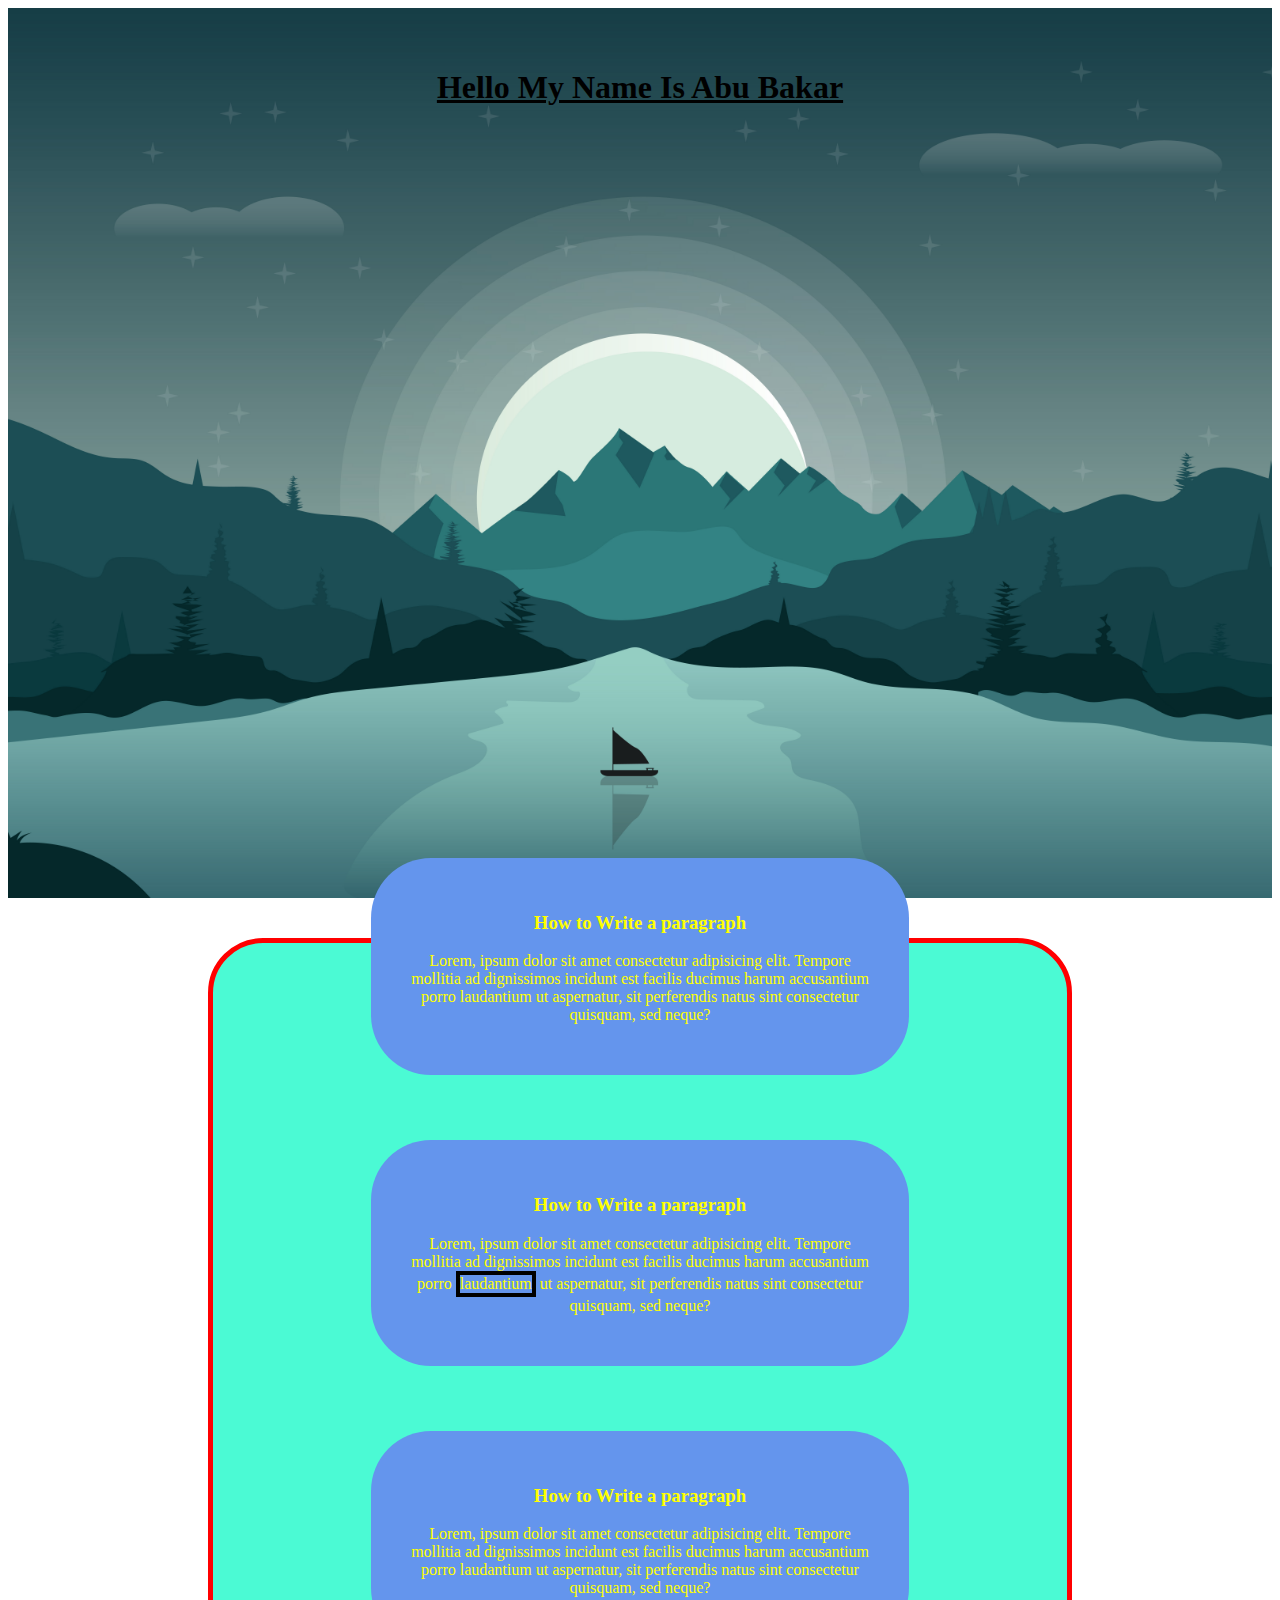
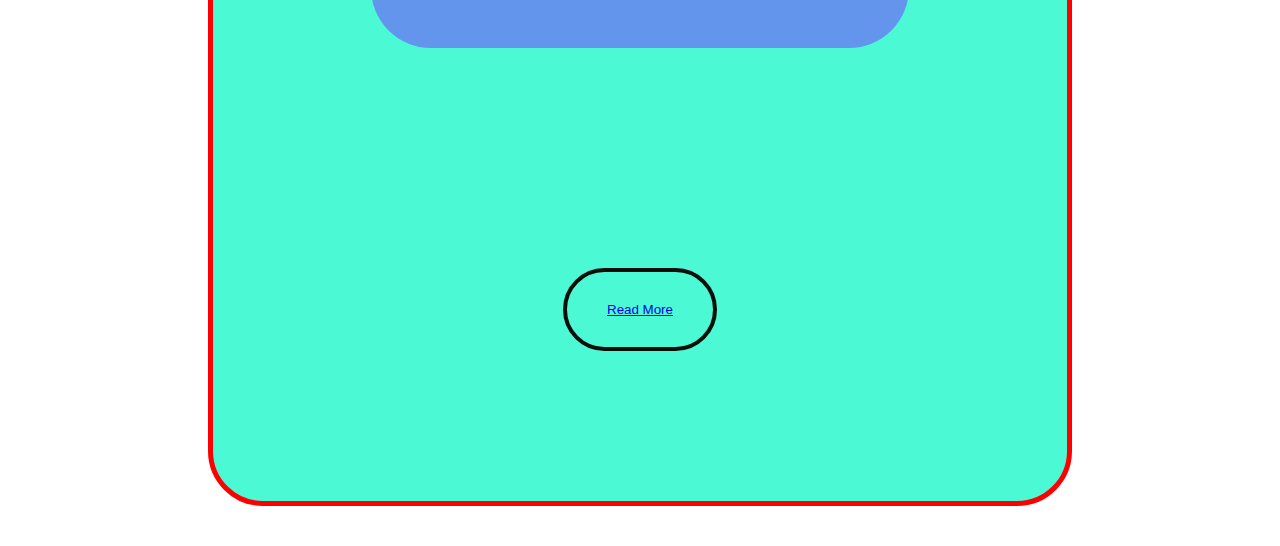
<file: index.html>
<!DOCTYPE html>
<html lang="en">
<head>
    <meta charset="UTF-8">
    <meta name="viewport" content="width=device-width, initial-scale=1.0">
    <title>My First Webpage</title>
    <link rel="stylesheet" href="index.css">
</head>
<body>
    <header>
        <div class="header">
            <h1 class="heading">Hello My Name Is Abu Bakar</h1>
        </div>
    </header>

    <div class="head-0">

    <div class="head1">
        <h3>How to Write a paragraph</h3>
        <p>Lorem, ipsum dolor sit amet consectetur adipisicing elit. Tempore mollitia ad dignissimos incidunt est facilis ducimus harum accusantium 
         porro laudantium ut aspernatur, sit perferendis natus sint consectetur quisquam, sed neque?</p>

    </div>
    <div class="head1">
        <h3>How to Write a paragraph</h3>
        <p>Lorem, ipsum dolor sit amet consectetur adipisicing elit. Tempore mollitia ad dignissimos incidunt est facilis ducimus harum accusantium 
         porro <span class="inline">laudantium</span> ut aspernatur, sit perferendis natus sint consectetur quisquam, sed neque?</p>

    </div>
    <div class="head1">
        <h3>How to Write a paragraph</h3>
        <p>Lorem, ipsum dolor sit amet consectetur adipisicing elit. Tempore mollitia ad dignissimos incidunt est facilis ducimus harum accusantium 
         porro laudantium ut aspernatur, sit perferendis natus sint consectetur quisquam, sed neque?</p>


         
         

    </div>
    <button><a href="inline.html">Read More</a></button>
    
    </div>



    
    
</body>
</html>
</file>
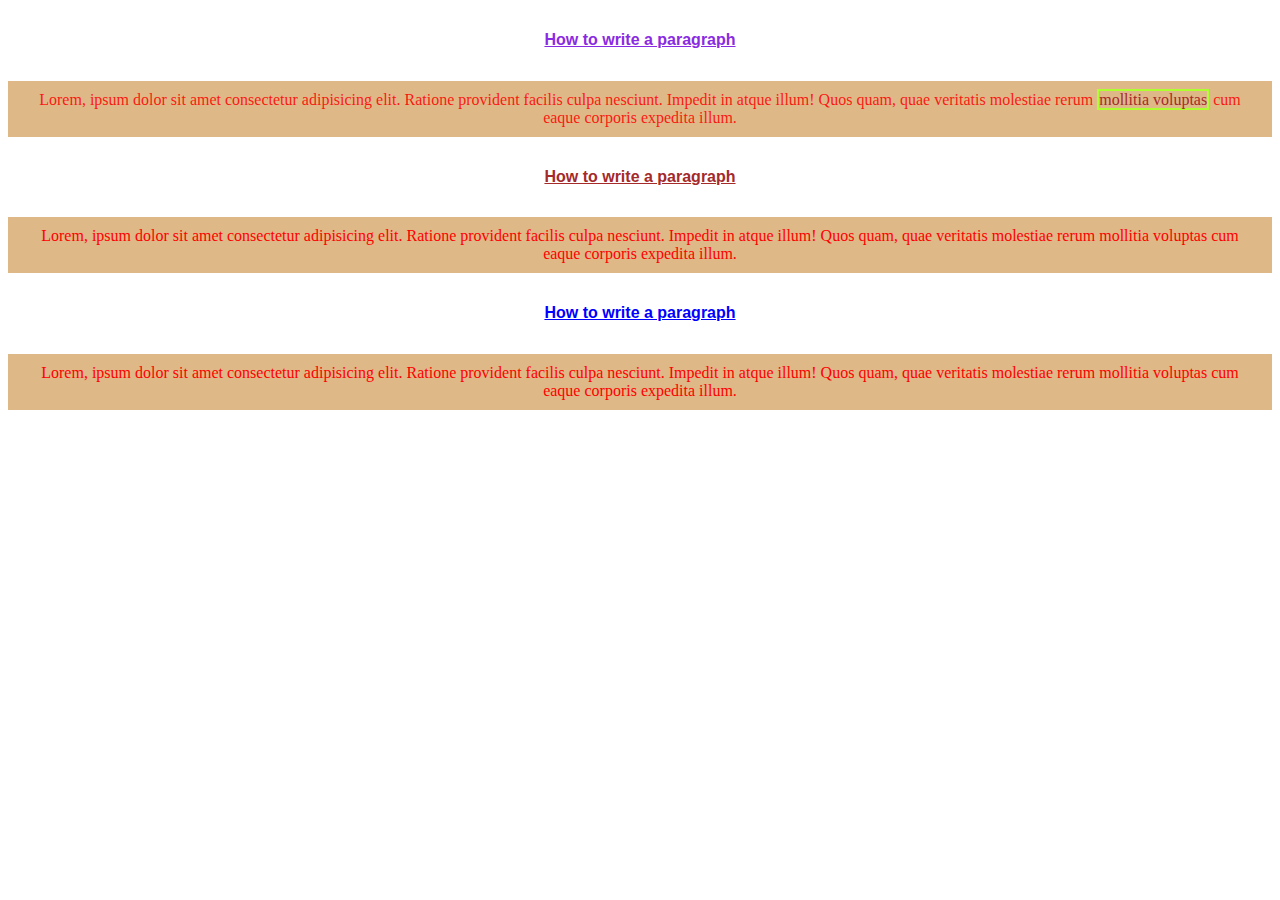
<file: inline.html>
<!DOCTYPE html>
<html lang="en">
<head>
    <meta charset="UTF-8">
    <meta name="viewport" content="width=device-width, initial-scale=1.0">
    <title>Expoler Css Blog</title>
</head>
<body>
      <!--Inline css use-->
      


    <div>
      <h4 style="color: blueviolet; text-decoration: underline; text-align: center; padding: 10px 20px; font-family: Verdana, Geneva, Tahoma, sans-serif; ">How to write  a paragraph</h4>

      <p style="color: rgba(255, 0, 0, 0.877); text-align: center; background-color: burlywood; padding: 10px 20px;">Lorem, ipsum dolor sit amet consectetur adipisicing elit. Ratione provident 
        facilis culpa nesciunt. Impedit in atque illum! Quos quam, quae veritatis 
        molestiae rerum <span style="color: brown; border: 2px solid greenyellow;">mollitia voluptas</span> cum eaque corporis expedita illum.</p>
    </div>


    <div>
      <h4 style="color: brown; text-decoration: underline; text-align: center; padding: 10px 20px; font-family: Verdana, Geneva, Tahoma, sans-serif;">How to write  a paragraph</h4>

      <p style="color:red ; text-align: center; background-color:burlywood ; padding: 10px 20px;">Lorem, ipsum dolor sit amet consectetur adipisicing elit. Ratione provident 
        facilis culpa nesciunt. Impedit in atque illum! Quos quam, quae veritatis molestiae 
        rerum mollitia voluptas cum eaque corporis expedita illum.</p>
    </div>


    <div>
      <h4 style="color: blue; text-decoration: underline; text-align: center; padding: 10px 20px; font-family: Verdana, Geneva, Tahoma, sans-serif;">How to write  a paragraph</h4>
      <p style="color: red; text-align: center; background-color: burlywood; padding: 10px 20px;">Lorem, ipsum dolor sit amet consectetur adipisicing elit. Ratione provident 
        facilis culpa nesciunt. Impedit in atque illum! Quos quam, quae veritatis molestiae 
        rerum mollitia voluptas cum eaque corporis expedita illum.</p>
    </div>
    
</body>
</html>
</file>
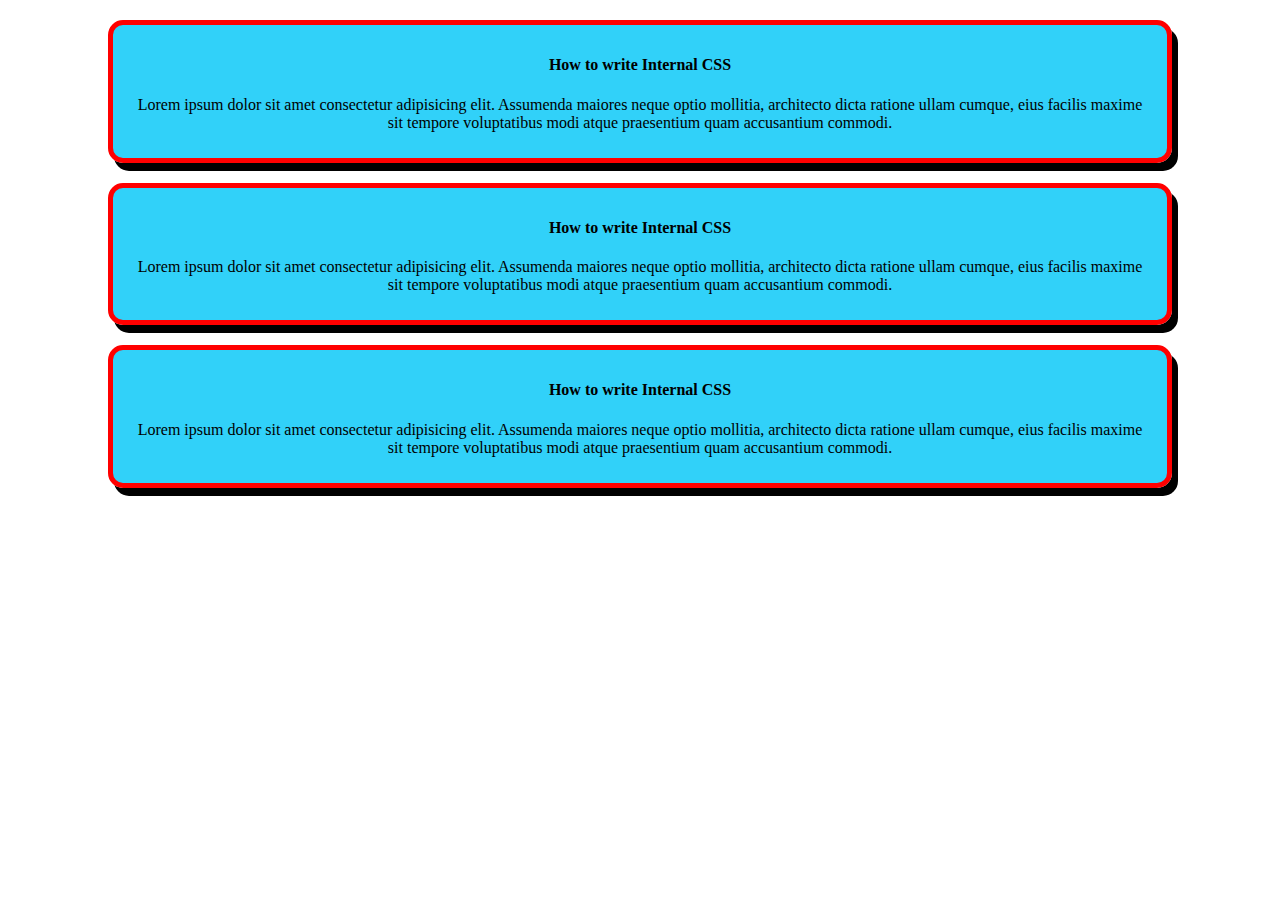
<file: internal.html>
<!DOCTYPE html>
<html lang="en">
<head>
    <meta charset="UTF-8">
    <meta name="viewport" content="width=device-width, initial-scale=1.0">
    <title></title>
    <style>
        .internal{
            border: 5px solid red;
            margin: 20px 100px;
            padding: 10px 20px;
            text-align: center;
            border-radius: 15px;
            background-color:rgba(5, 199, 248, 0.822) ;
            color:black;
            box-shadow: 6px 8px black ;

        }

    </style>
</head>
<body>
    <!--Internal css use-->

    

    <div class="internal">
        <h4>How to write Internal CSS</h4>
        <p>Lorem ipsum dolor sit amet consectetur adipisicing elit. Assumenda maiores neque optio mollitia, architecto dicta ratione ullam cumque, eius facilis maxime sit tempore voluptatibus modi atque praesentium quam accusantium commodi.</p>
    </div>

    <div class="internal">
        <h4>How to write Internal CSS</h4>
        <p>Lorem ipsum dolor sit amet consectetur adipisicing elit. Assumenda maiores neque optio mollitia, architecto dicta ratione ullam cumque, eius facilis maxime sit tempore voluptatibus modi atque praesentium quam accusantium commodi.</p>
    </div>

    <div class="internal">
        <h4>How to write Internal CSS</h4>
        <p>Lorem ipsum dolor sit amet consectetur adipisicing elit. Assumenda maiores neque optio mollitia, architecto dicta ratione ullam cumque, eius facilis maxime sit tempore voluptatibus modi atque praesentium quam accusantium commodi.</p>
    </div>


    
</body>
</html>
</file>
<file: index.css>
header{
    background-image: url(bg.jpg);
    height: 850px;
    padding-top: 40px;
    background-position: center;
    background-size: cover;   
    
}
.head-0{
    color:yellow ;
    font-family: Georgia, 'Times New Roman', Times, serif;
    margin: 40px 200px;
    text-align: center;
    background-color: rgb(75, 250, 212);
    border-radius: 55px ;
    border: 5px solid red;
    padding: 50px;
    
}
.heading{
    font-family: Georgia, 'Times New Roman', Times, serif;
    text-align: center;
    font-size: xx-large;
    text-decoration: underline;

}

.inline{
    display: inline-block;
    border: 4px solid black;
}

.head1{
    background-color: cornflowerblue;
    margin: -135px 108px 200px;
    border-radius: 60px ;
    border: 5px;
    padding: 35px 40px;
    border-left-color: antiquewhite;


}

button{
    
    margin: 20px 20px 100px 20px;
    padding: 30px 40px;
    text-align: center;
    border: 4px solid rgb(12, 14, 10);
    background-color: transparent;
    cursor: pointer;
    border-radius: 60px;
    display: inline-block;

}
</file>
